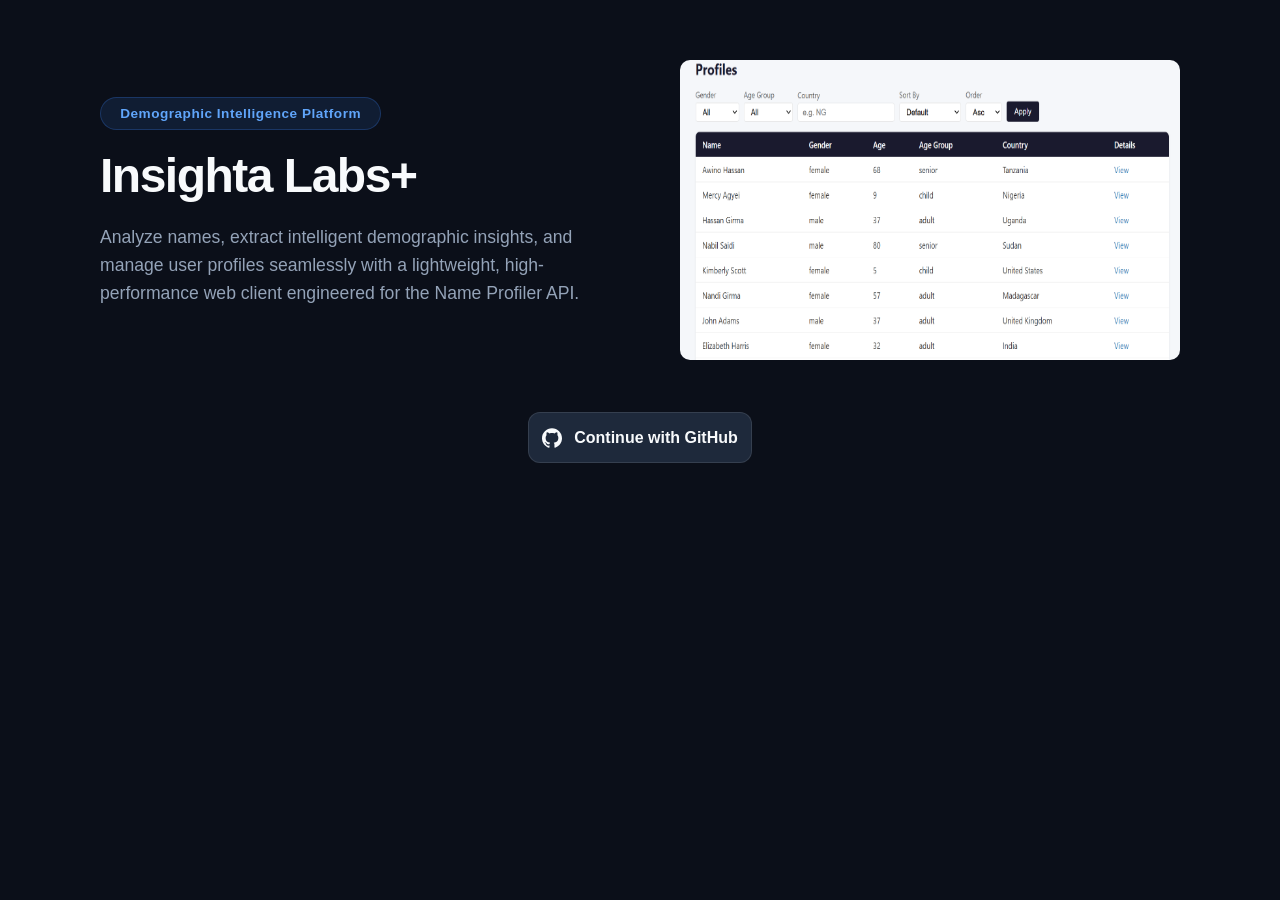
<file: index.html>
<!DOCTYPE html>
<html lang="en">
<head>
    <meta charset="UTF-8">
    <meta name="viewport" content="width=device-width, initial-scale=1.0">
    <title>Insighta Labs+</title>
    <link rel="stylesheet" href="css/style.css">
</head>
<body class="landing-body">
    <div class="hero-section">
        <div class="hero-content">
        <div class="login-container">
            <h3 id="badge">Demographic Intelligence Platform</h3>
            <h1>Insighta Labs+</h1>
            <p> Analyze names, extract intelligent demographic insights, and manage user profiles seamlessly with a lightweight, high-performance web client engineered for the Name Profiler API.</p>
        </div>

        <div class="img-container"> 
            <img src="imgs/Screenshot (20).png" alt="Insighta Labs+ dashboard preview">
        </div>
        </div>

    <div class="github-con">
            <a href="http://127.0.0.1:8000/auth/github?redirect_to=https://insighta-lab.netlify.app/dashboard.html" class="github-btn">
                <svg viewBox="0 0 24 24" xmlns="http://www.w3.org/2000/svg">
                <path d="M12 .297c-6.63 0-12 5.373-12 12 0 5.303 3.438 9.8 8.205 11.385.6.113.82-.258.82-.577 0-.285-.01-1.04-.015-2.04-3.338.724-4.042-1.61-4.042-1.61C4.422 18.07 3.633 17.7 3.633 17.7c-1.087-.744.084-.729.084-.729 1.205.084 1.838 1.236 1.838 1.236 1.07 1.835 2.809 1.305 3.495.998.108-.776.417-1.305.76-1.605-2.665-.3-5.466-1.332-5.466-5.93 0-1.31.465-2.38 1.235-3.22-.135-.303-.54-1.523.105-3.176 0 0 1.005-.322 3.3 1.23.96-.267 1.98-.399 3-.405 1.02.006 2.04.138 3 .405 2.28-1.552 3.285-1.23 3.285-1.23.645 1.653.24 2.873.12 3.176.765.84 1.23 1.91 1.23 3.22 0 4.61-2.805 5.625-5.475 5.92.42.36.81 1.096.81 2.22 0 1.606-.015 2.896-.015 3.286 0 .315.21.69.825.57C20.565 22.092 24 17.592 24 12.297c0-6.627-5.373-12-12-12"/>
                </svg>
            Continue with GitHub
            </a>
        </div>
        </div>
    
</body>
</html>
</file>
<file: css/style.css>
* {
    margin: 0;
    padding: 0;
    box-sizing: border-box;
}
:root{
    --light-bg: #CBD5E1;
    --text-muted: #6B7280;
    --text-heading: #f8fafc;
    --text-paragraph: #94a3b8;
    --dark-bg: #0b0f19;
    --white: #ffffff;
}
body {
    font-family: -apple-system, BlinkMacSystemFont, "Segoe UI", Roboto, sans-serif;
    color: #333;
}
.landing-body{
    background-color: var(--dark-bg);
}

/* Navigation */

.navigation-sec{
    background-color: var(--dark-bg);
    padding: 20px 50px;
    display: flex;
    justify-content: space-between;
    align-items: center;
    position: relative;
}

/* Hamburger */
.hamburger {
    display: none;
    flex-direction: column;
    gap: 5px;
    background: none;
    border: none;
    cursor: pointer;
    padding: 4px;
}

.hamburger span {
    display: block;
    width: 24px;
    height: 2px;
    background: var(--text-heading);
    border-radius: 2px;
    transition: transform 0.3s, opacity 0.3s;
}

.hamburger.open span:nth-child(1) { transform: translateY(7px) rotate(45deg); }
.hamburger.open span:nth-child(2) { opacity: 0; }
.hamburger.open span:nth-child(3) { transform: translateY(-7px) rotate(-45deg); }

.nav-right {
    display: flex;
    align-items: center;
    gap: 2.4em;
}

.nav-links{
    display: flex;
    justify-content: center;
    align-items: baseline ;
    gap: 2.4em;
}

.nav-links{
    list-style-type: none;
}

.nav-links a{
    text-decoration: none;
    color: var(--text-heading);
}

.logo-2{
    color: var(--text-heading);
    text-decoration: none;
    font-weight: 800;
    font-size: 1.5rem;
}

.logout{
    background-color: red;
    border: none;
    padding: 10px 20px;
    border-radius: 8px;
    color: var(--text-heading);
}

/* Login Page */
.hero-section{
    margin: 60px 100px 0 100px;
    max-height: 100vh;
}

.hero-content{
    display: flex;
    justify-content: center;
    align-items: center;
    gap: 100px;
}


.login-container {
    width:600px;
}

.login-container h1 {
    font-size: 3.0rem;
    font-weight: 800;
    letter-spacing: -1.5px;
    margin: 20px 0 20px 0;
    color: var(--text-heading);
    line-height: 1.1;
}

.login-container p {
    margin-bottom: 20px;
    font-size: 1.1rem;
    color: var(--text-paragraph);
    line-height: 1.6;
}

#badge{
     background: rgba(59, 130, 246, 0.12);    
    color: #60a5fa;       
    border: 1px solid rgba(59, 130, 246, 0.25);
    padding: 0.5rem 1.2rem;
    border-radius: 9999px;
    font-size: 0.85rem;
    font-weight: 600;
    display: inline-block;
    letter-spacing: 0.5px;
}

.login-btn {
    background: #24292e;
    color: white;
    padding: 12px 24px;
    border-radius: 6px;
    text-decoration: none;
    font-size: 16px;
}

.login-btn:hover {
    background:red;
    transform: translateY(-2px);
}



.github-btn {
    display: inline-flex;
    align-items: center;
    justify-content: center;
    gap: 0.75rem;              
    text-decoration: none;
    width: 14rem;
    height: 3.2rem;
    background: #1e293b;       
    color: #f8fafc;           
    border: 1px solid rgba(255, 255, 255, 0.1);
    border-radius: 0.75rem;
    font-size: 16px;
    font-weight: 600;
    cursor: pointer;
    position: relative;
    z-index: 1;
    overflow: hidden;
    transition: color 0.4s, border-color 0.4s;
}

.github-btn:hover {
    color: #0f172a;
    border-color: #fff;
}

.github-btn:after {
    content: "";
    background: #ffffff;
    position: absolute;
    z-index: -1;
    left: -20%;
    right: -20%;
    top: 0;
    bottom: 0;
    transform: skewX(-45deg) scale(0, 1);
    transition: transform 0.5s ease;
}

.github-btn:hover:after {
    transform: skewX(-45deg) scale(1, 1);
}

.github-btn svg {
    width: 20px;
    height: 20px;
    fill: #f8fafc;
    transition: fill 0.4s;
}

.github-btn:hover svg {
    fill: #0f172a;
}

.github-con {
    display: flex;
    justify-content: center;
    margin-top: 48px;
}

.img-container img{
    height: 300px;
    width: 500px;
    border-radius: 10px;
}

/* Page Layout */
.page {
    max-width: 1000px;
    margin: 54px auto;
    padding: 0 16px;
}

.page h2 {
    margin-bottom: 16px;
    color: var(--dark-bg);
}

/* Welcome */
.welcome {
    margin-bottom: 24px;
}

.welcome h2 {
    font-size: 1.6rem;
    font-weight: 700;
    color: var(--dark-bg);
}

.welcome p {
    color: #888;
    font-size: 14px;
    margin-top: 4px;
    font-weight: 400;
}

/* Dashboard bottom grid */
.dashboard-bottom {
    display: grid;
    grid-template-columns: 2fr 1fr;
    gap: 16px;
    margin-top: 24px;
    align-items: start;
}

.section-title {
    font-size: 14px;
    font-weight: 700;
    color: #555;
    text-transform: uppercase;
    letter-spacing: 0.5px;
    margin-bottom: 12px;
}

/* Quick Actions */
.quick-actions {
    background: white;
    padding: 20px 24px;
    border-radius: 8px;
    box-shadow: 0 1px 3px rgba(0, 0, 0, 0.1);
}

.quick-actions a {
    display: flex;
    align-items: center;
    justify-content: space-between;
    padding: 12px 0;
    border-bottom: 1px solid #eee;
    text-decoration: none;
    color: #333;
    font-size: 14px;
    font-weight: 500;
    transition: color 0.15s;
}

.quick-actions a:last-child {
    border-bottom: none;
}

.quick-actions a:hover {
    color: #3b82f6;
}

/* Cards */
.cards {
    display: grid;
    grid-template-columns: repeat(auto-fit, minmax(200px, 1fr));
    gap: 16px;
    margin-bottom: 24px;
}

.card {
    background: white;
    padding: 20px;
    border-radius: 8px;
    box-shadow: 0 1px 3px rgba(0, 0, 0, 0.1);
    text-align: center;
}

.card-blue  { border-top: 3px solid #3b82f6; }
.card-indigo { border-top: 3px solid #6366f1; }
.card-pink   { border-top: 3px solid #ec4899; }

.card-icon {
    font-size: 20px;
    margin-bottom: 8px;
    opacity: 0.35;
}

.card-blue  .card-icon { color: #3b82f6; }
.card-indigo .card-icon { color: #6366f1; }
.card-pink  .card-icon { color: #ec4899; }

.card .number {
    font-size: 32px;
    font-weight: bold;
    color: #1a1a2e;
}

.card .label {
    color: #888;
    font-size: 14px;
    margin-top: 4px;
}

/* Tables */
table {
    width: 100%;
    border-collapse: collapse;
    background: white;
    border-radius: 8px;
    overflow: hidden;
    box-shadow: 0 1px 3px rgba(0, 0, 0, 0.1);
}

th,
td {
    padding: 10px 14px;
    text-align: left;
    border-bottom: 1px solid #eee;
    font-size: 14px;
}

th {
    background: #1a1a2e;
    color: white;
    font-weight: 500;
}

tr:hover {
    background: #f9f9f9;
}

td a {
    color: #2980b9;
    text-decoration: none;
}

/* Filters */
.filters {
    display: flex;
    gap: 10px;
    margin-bottom: 16px;
    flex-wrap: wrap;
    align-items: end;
}

.filters label {
    font-size: 13px;
    color: #555;
    display: flex;
    flex-direction: column;
    gap: 4px;
}

.filters select,
.filters input {
    padding: 6px 10px;
    border: 1px solid #ddd;
    border-radius: 4px;
    font-size: 14px;
}

.filters button {
    padding: 6px 16px;
    background: #1a1a2e;
    color: white;
    border: none;
    border-radius: 4px;
    cursor: pointer;
    font-size: 14px;
    height: 32px;
}

/* Pagination */
.pagination {
    display: flex;
    justify-content: center;
    gap: 10px;
    margin-top: 16px;
}

.pagination button {
    padding: 6px 14px;
    border: 1px solid #ddd;
    background: white;
    border-radius: 4px;
    cursor: pointer;
}

.pagination button:disabled {
    opacity: 0.4;
    cursor: not-allowed;
}

.pagination span {
    padding: 6px;
    font-size: 14px;
}

/* Search */
.search-hint {
    color: #888;
    font-size: 14px;
    margin-bottom: 12px;
}

.search-chips {
    display: flex;
    flex-wrap: wrap;
    align-items: center;
    gap: 8px;
    margin-bottom: 24px;
    font-size: 13px;
    color: #888;
}

.chip {
    background: #f1f5f9;
    border: 1px solid #e2e8f0;
    color: #475569;
    padding: 6px 14px;
    border-radius: 9999px;
    font-size: 13px;
    cursor: pointer;
    transition: background 0.15s, border-color 0.15s;
}

.chip:hover {
    background: #e2e8f0;
    border-color: #cbd5e1;
}

.search-bar {
    display: flex;
    gap: 12px;
    margin-bottom: 16px;
}

.search-bar input {
    flex: 1;
    padding: 12px;
    border: 1px solid var(--light-bg);
    border-radius: 6px;
}

.search-bar input::placeholder{
    color: var(--text-paragraph);
}

.search-bar input:focus{
    outline: none;
    border: 1px solid var(--dark-bg);
}
.search-bar button {
    padding: 10px 20px;
    background: var(--dark-bg);
    color: var(--text-heading);
    border: none;
    border-radius: 6px;
    cursor: pointer;
    font-size: 16px;
}

.search-bar button:hover{
    transform: translateY(-2px);
}

/* Profile Detail */
.profile-detail {
    background: white;
    padding: 24px;
    border-radius: 8px;
    box-shadow: 0 1px 3px rgba(0, 0, 0, 0.1);
}

.profile-detail .field {
    display: flex;
    padding: 8px 0;
    border-bottom: 1px solid #eee;
}

.profile-detail .field-label {
    width: 200px;
    color: #888;
    font-size: 14px;
}

.profile-detail .field-value {
    font-size: 14px;
}

/* Account */
.account-profile {
    background: white;
    border-radius: 12px;
    box-shadow: 0 1px 3px rgba(0, 0, 0, 0.1);
    overflow: hidden;
    max-width: 560px;
}

.account-header {
    background: var(--dark-bg);
    padding: 32px 28px;
    display: flex;
    align-items: center;
    gap: 20px;
}

.account-avatar {
    width: 72px;
    height: 72px;
    border-radius: 50%;
    border: 3px solid rgba(255, 255, 255, 0.15);
    flex-shrink: 0;
}

.account-avatar-placeholder {
    width: 72px;
    height: 72px;
    border-radius: 50%;
    background: #3b82f6;
    color: white;
    font-size: 28px;
    font-weight: 700;
    display: flex;
    align-items: center;
    justify-content: center;
    flex-shrink: 0;
}

.account-header-info {
    display: flex;
    flex-direction: column;
    gap: 8px;
}

.account-username {
    color: var(--text-heading);
    font-size: 1.3rem;
    font-weight: 700;
}

.account-role-badge {
    display: inline-block;
    background: rgba(59, 130, 246, 0.2);
    color: #60a5fa;
    border: 1px solid rgba(59, 130, 246, 0.3);
    padding: 3px 12px;
    border-radius: 9999px;
    font-size: 12px;
    font-weight: 600;
    width: fit-content;
}

.account-fields {
    padding: 8px 28px;
}

.account-field {
    display: flex;
    justify-content: space-between;
    align-items: center;
    padding: 14px 0;
    border-bottom: 1px solid #eee;
    font-size: 14px;
}

.account-field:last-child {
    border-bottom: none;
}

.account-field-label {
    color: #888;
    font-weight: 500;
}

.account-field-value {
    color: #333;
    font-weight: 500;
}

.account-actions {
    padding: 20px 28px;
    border-top: 1px solid #eee;
}

.account-logout-btn {
    background: #ef4444;
    color: white;
    border: none;
    padding: 10px 24px;
    border-radius: 6px;
    font-size: 14px;
    font-weight: 600;
    cursor: pointer;
    transition: background 0.15s;
}

.account-logout-btn:hover {
    background: #dc2626;
}

.back-link {
    display: inline-block;
    margin-top: 16px;
}

.hidden {
    display: none;
}

/* Loading */
.loading {
    text-align: center;
    padding: 40px;
    color: #888;
}

.empty-state {
    text-align: center;
    padding: 40px;
    color: #888;
    background: white;
    border-radius: 8px;
    box-shadow: 0 1px 3px rgba(0, 0, 0, 0.1);
}

/* Responsive design */

@media (max-width: 768px) {

    /* Nav */
    .navigation-sec {
        padding: 16px 24px;
    }

    .hamburger {
        display: flex;
    }

    .nav-right {
        display: none;
        position: absolute;
        top: 100%;
        left: 0;
        right: 0;
        background: var(--dark-bg);
        flex-direction: column;
        align-items: flex-start;
        padding: 16px 24px;
        gap: 16px;
        z-index: 100;
    }

    .nav-right.open {
        display: flex;
    }

    .nav-links {
        flex-direction: column;
        gap: 16px;
    }

    /* Page */
    .page {
        margin: 24px auto;
    }

    /* Tables */
    #profiles-table,
    #search-results,
    #recent-profiles {
        overflow-x: auto;
    }

    /* Profile detail fields */
    .profile-detail .field {
        flex-direction: column;
        gap: 4px;
    }

    .profile-detail .field-label {
        width: auto;
    }

    /* Dashboard */
    .dashboard-bottom {
        grid-template-columns: 1fr;
    }

    /* Account */
    .account-header {
        padding: 24px 20px;
    }

    .account-field {
        flex-direction: column;
        align-items: flex-start;
        gap: 4px;
    }

    .account-fields,
    .account-actions {
        padding-left: 20px;
        padding-right: 20px;
    }

    /* Landing page */
    .hero-section {
        display: flex;
        flex-direction: column;
        margin: 60px 30px 0;
        gap: 40px;
    }

    .hero-content {
        flex-direction: column;
        gap: 50px;
    }

    .login-container {
        width: auto;
    }

    .login-container h1 {
        font-size: 2.0rem;
        margin: 15px 0;
    }

    .login-container p {
        font-size: 0.9rem;
        margin-bottom: 0;
    }

    .img-container img {
        width: auto;
        max-width: 300px;
        max-height: 250px;
    }
}
</file>
